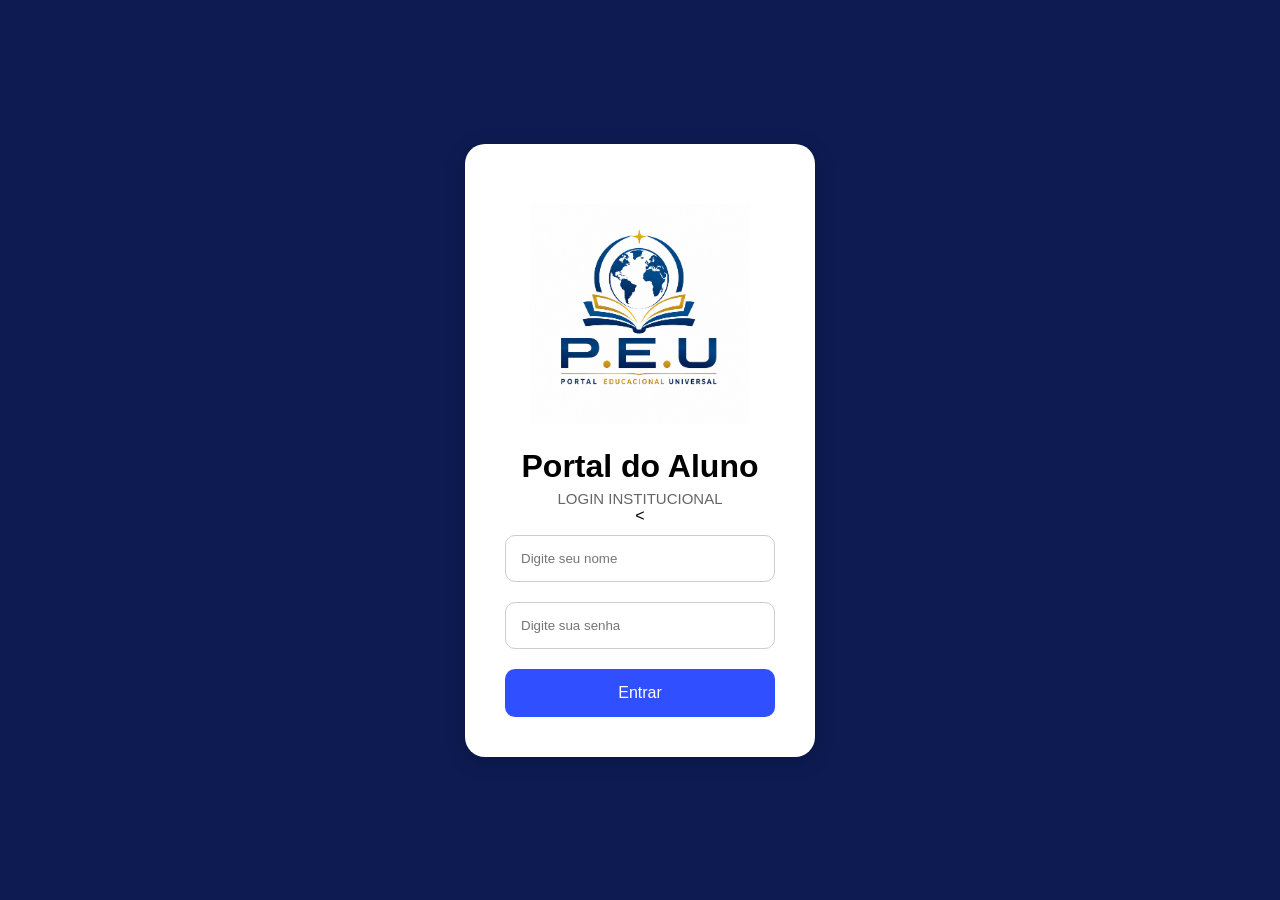
<file: index.html>
<!DOCTYPE html>
<html lang="pt-br">

<head>
  <meta charset="UTF-8">

  <title>Login</title>

  <link rel="stylesheet" href="style.css">
</head>

<body class="login-body">

<div class="login-box">
<div style="text-align:center; padding:20px;">
  <img src="ChatGPT Image 22 de mai. de 2026, 13_09_32.png" 
       alt="P.E.U Portal Educacional Universal"
       width="220">
</div>
  

  <h1>Portal do Aluno</h1>

  <p class="subtitulo">
    LOGIN INSTITUCIONAL
  </p>

  <<input type="text" id="nome" placeholder="Digite seu nome">

  <input type="password" placeholder="Digite sua senha">

  <button onclick="entrar()">Entrar</button>

</div>
<script src="script.js"></script>
</body>
</html>
</file>
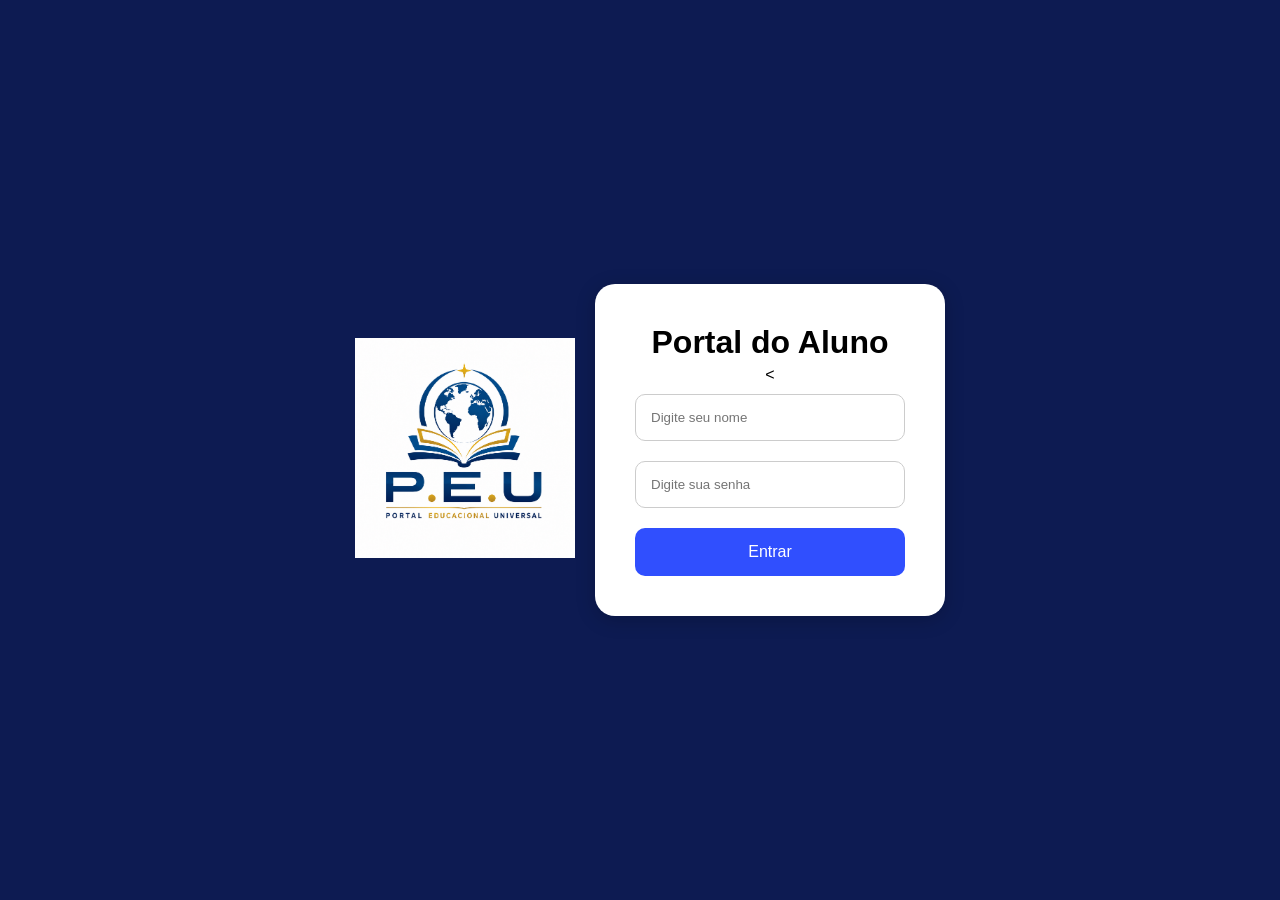
<file: login.html>
<!DOCTYPE html>
<html lang="pt-br">

<head>
  <meta charset="UTF-8">
<div style="text-align:center; padding:20px;">
  <img src="ChatGPT Image 22 de mai. de 2026, 13_09_32.png" 
       alt="P.E.U Portal Educacional Universal"
       width="220">
</div>
  <title>Login</title>

  <link rel="stylesheet" href="style.css">
</head>

<body class="login-body">

<div class="login-box">



  <h1>Portal do Aluno</h1>

  <p class="subtitulo">
    
  </p>

  <<input type="text" id="nome" placeholder="Digite seu nome">

  <input type="password" placeholder="Digite sua senha">

  <button onclick="entrar()">Entrar</button>

</div>
<script src="script.js"></script>
</body>
</html>
</file>
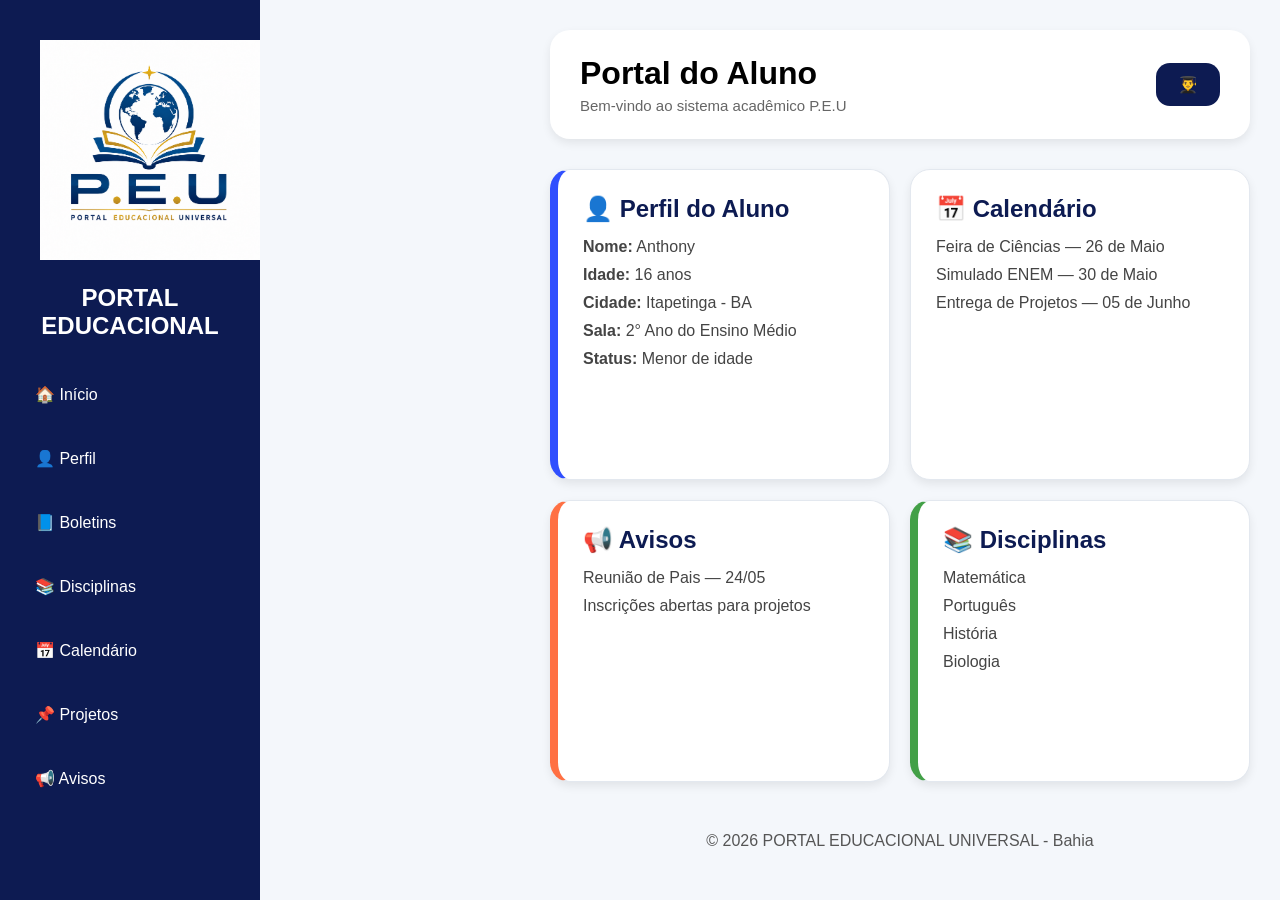
<file: portal.html>
<!DOCTYPE html>
<html lang="pt-br">
<head>
    <meta charset="UTF-8">
    <meta name="viewport" content="width=device-width, initial-scale=1.0">

<div style="text-align:center; padding:20px;">
  <img src="ChatGPT Image 22 de mai. de 2026, 13_09_32.png" 
       alt="P.E.U Portal Educacional Universal"
       width="220">
</div>
    
    <title>Portal Educacional Universal</title>

    <link rel="stylesheet" href="style.css">
</head>


</div>

<body>
<body>

<!-- MENU LATERAL -->

<div class="sidebar">

 <div style="text-align:center; padding:20px;">
  <img src="ChatGPT Image 22 de mai. de 2026, 13_09_32.png" 
       alt="P.E.U Portal Educacional Universal"
       width="220">
</div>

    <h2>PORTAL EDUCACIONAL</h2>

    <ul>
        <li>🏠 Início</li>
        <li>👤 Perfil</li>
        <li><a href="boletins.html">📘 Boletins</a></li>
        <li><a href="disciplinas.html">📚 Disciplinas</a></li>
        <li><a href="calendario.html">📅 Calendário</a></li>
        <li>📌 Projetos</li>
        <li>📢 Avisos</li>
    </ul>

</div>

<!-- CONTEÚDO -->

<div class="main">

    <!-- TOPO -->

    <div class="topbar">

        <div>

            <h1>Portal do Aluno</h1>

            <p class="subtitulo">
                Bem-vindo ao sistema acadêmico P.E.U
            </p>

        </div>

        <div class="user">
            <span id="usuario"></span> 👨‍🎓
        </div>

    </div>

    <!-- CARDS -->

    <div class="cards">

        <!-- PERFIL -->

        <div class="card perfil">

            <h2>👤 Perfil do Aluno</h2>

            <p><b>Nome:</b> Anthony</p>

            <p><b>Idade:</b> 16 anos</p>

            <p><b>Cidade:</b> Itapetinga - BA</p>

            <p><b>Sala:</b> 2° Ano do Ensino Médio</p>

            <p><b>Status:</b> Menor de idade</p>

        </div>

        <!-- CALENDÁRIO -->

        <div class="card calendário">

            <h2>📅 Calendário</h2>

            <p>Feira de Ciências — 26 de Maio</p>

            <p>Simulado ENEM — 30 de Maio</p>

            <p>Entrega de Projetos — 05 de Junho</p>

        </div>

        <!-- AVISOS -->

        <div class="card avisos">

            <h2>📢 Avisos</h2>

            <p>Reunião de Pais — 24/05</p>

            <p>Inscrições abertas para projetos</p>

        </div>

        <!-- DISCIPLINAS -->

        <div class="card disciplinas">

            <h2>📚 Disciplinas</h2>

            <p>Matemática</p>

            <p>Português</p>

            <p>História</p>

            <p>Biologia</p>

        </div>

    </div>

    <footer>
        © 2026 PORTAL EDUCACIONAL UNIVERSAL - Bahia
    </footer>

</div>

</div>
<script>

    let aluno = localStorage.getItem("aluno");

    document.getElementById("usuario").innerHTML = aluno;

</script>
</body>
</html>
</file>
<file: style.css>
*{
    margin:0;
    padding:0;
    box-sizing:border-box;
    font-family:Arial, sans-serif;
}

body{
    display:flex;
    background:#f4f7fb;
}

/* MENU LATERAL */

.sidebar{
    width:260px;
    height:100vh;
    background:#0d1b52;
    color:white;
    padding:20px;
    position:fixed;
    left:0;
    top:0;
}

.logo{
    width:120px;
    display:block;
    margin:0 auto 20px;
}

.sidebar h2{
    text-align:center;
    margin-bottom:30px;
}

.sidebar ul{
    list-style:none;
}

.sidebar li{
    padding:15px;
    margin-bottom:15px;
    border-radius:12px;
    cursor:pointer;
    transition:0.3s;
}

.sidebar li:hover{
    background:#304ffe;

    transform:translateX(5px);

}


/* CONTEÚDO */

.main{
    margin-left:260px;

    width:calc(100% - 260px);

    min-height:100vh;

    padding:30px;

    display:flex;

    flex-direction:column;
}

/* TOPO */

.topbar{
    background:white;
    padding:20px;

    border-radius:20px;

    display:flex;
    justify-content:space-between;
    align-items:center;

    margin-bottom:30px;

    box-shadow:0 4px 10px rgba(0,0,0,0.08);
}

.topbar{
    background:white;

    padding:25px 30px;

    border-radius:20px;

    display:flex;

    justify-content:space-between;

    align-items:center;

    margin-bottom:30px;

    box-shadow:0 4px 10px rgba(0,0,0,0.08);
}

.user{
    background:#0d1b52;

    color:white;

    padding:12px 22px;

    border-radius:14px;

    font-weight:bold;
}

/* GRID DOS CARDS */

.cards{
    display:grid;

    grid-template-columns:repeat(2, 1fr);

    gap:20px;

    flex:1;
}

/* CARDS */

.card{
    border:1px solid #e3e8ef;
    background:white;

    padding:25px;

    border-radius:20px;

    box-shadow:0 4px 10px rgba(0,0,0,0.08);

    transition:0.3s;
}

.card:hover{
    transform:translateY(-5px);
}

.card h2{
    color:#0d1b52;

    margin-bottom:15px;
}

.card p{
    margin:10px 0;

    color:#444;
}
.perfil{
    border-left:8px solid #304ffe;
}

.calendario{
    border-left:8px solid #7c4dff;
}

.avisos{
    border-left:8px solid #ff7043;
}

.disciplinas{
    border-left:8px solid #43a047;
}
footer{
    text-align:center;

    margin-top:30px;

    padding:20px;

    color:#555;
}
/* CORES DOS CARDS */

.perfil{
    border-left:8px solid #304ffe;
}

.calendario{
    border-left:8px solid #7c4dff;
}

.avisos{
    border-left:8px solid #ff7043;
}

.disciplinas{
    border-left:8px solid #43a047;
}
/* RODAPÉ */

footer{
    text-align:center;

    padding:20px;

    color:#555;
}
.subtitulo{
    color:#666;

    margin-top:5px;

    font-size:15px;
}
.sidebar a{
    color:white;

    text-decoration:none;

    display:block;
}
/* LOGIN */

.login-body{
    display:flex;

    justify-content:center;

    align-items:center;

    height:100vh;

    background:#0d1b52;
}

.login-box{
    background:white;

    padding:40px;

    border-radius:20px;

    width:350px;

    text-align:center;

    box-shadow:0 4px 20px rgba(0,0,0,0.2);
}

.login-box input{
    width:100%;

    padding:15px;

    margin:10px 0;

    border-radius:10px;

    border:1px solid #ccc;

    outline:none;
}

.login-box button{
    width:100%;

    padding:15px;

    border:none;

    border-radius:10px;

    background:#304ffe;

    color:white;

    font-size:16px;

    cursor:pointer;

    margin-top:10px;

    cursor:pointer;

    transition:0.3s;
}

.login-box button:hover{
    background:#1f3290;
}
</file>
